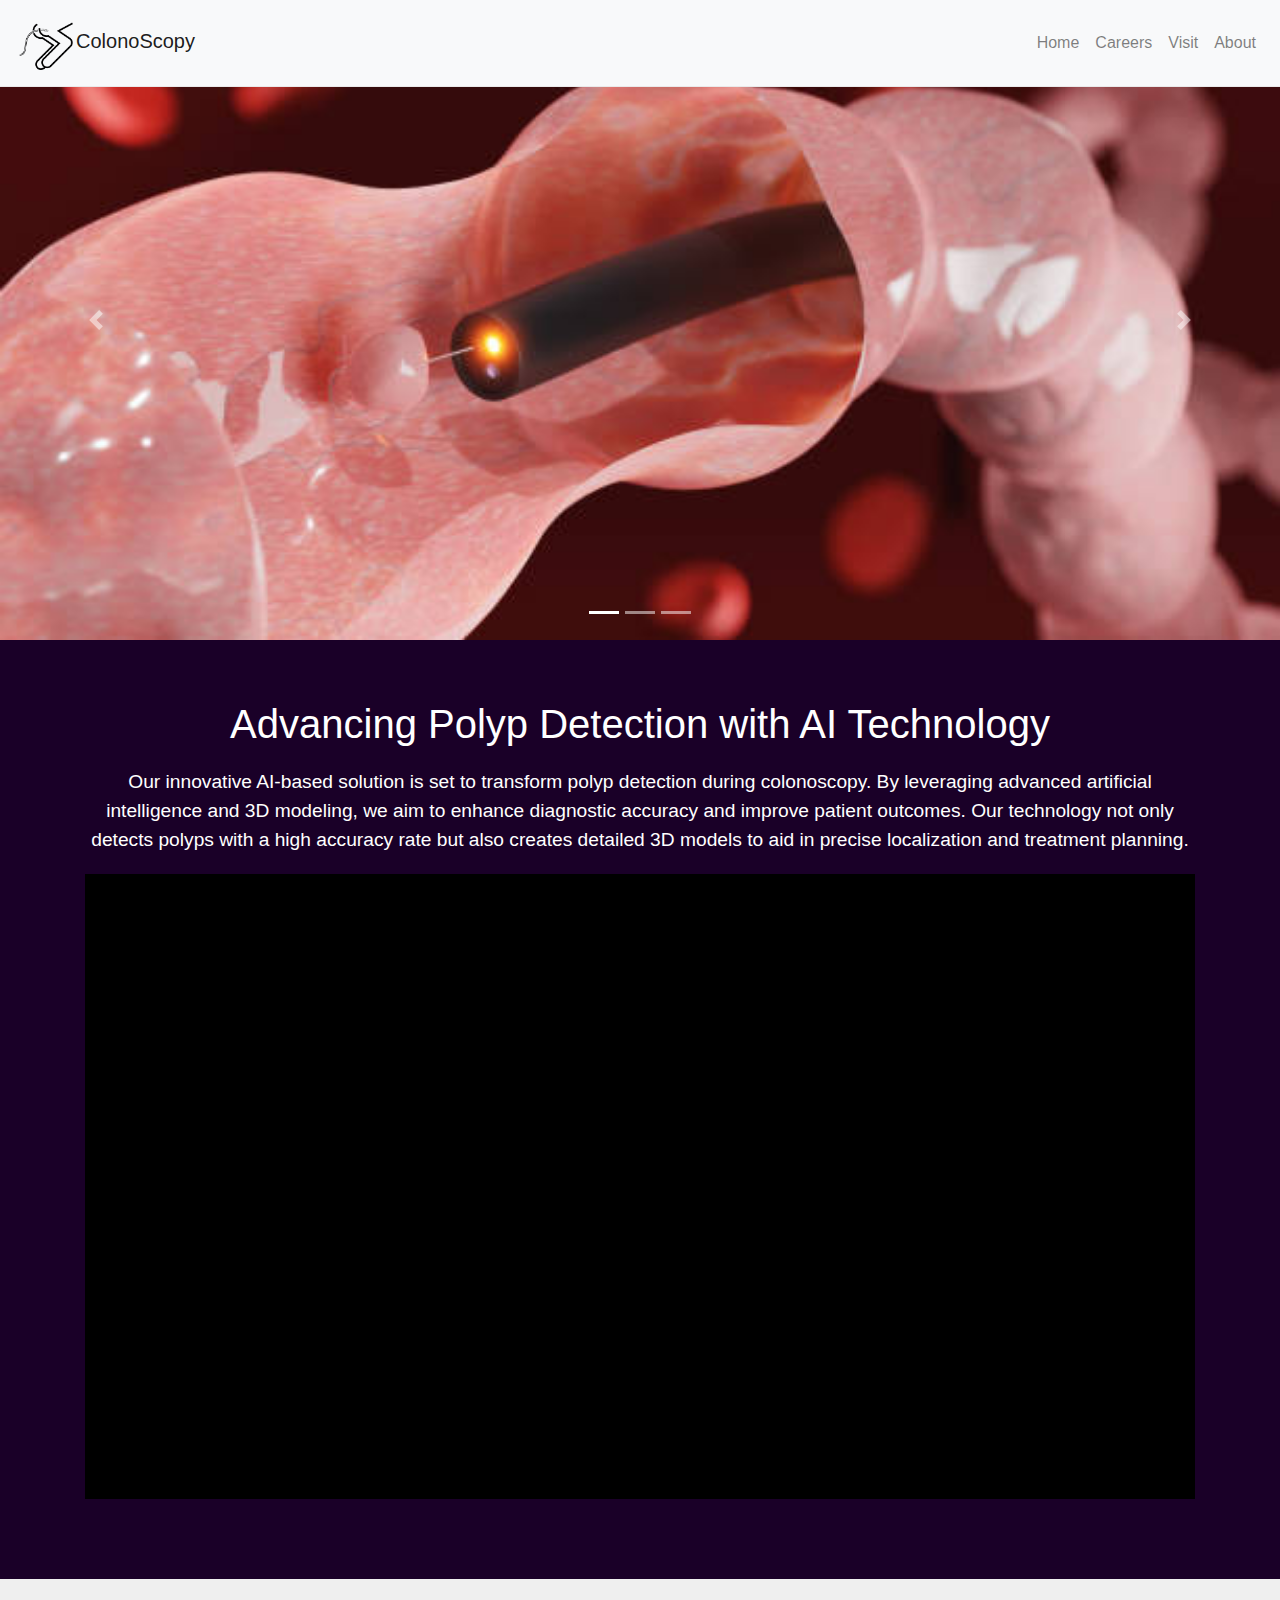
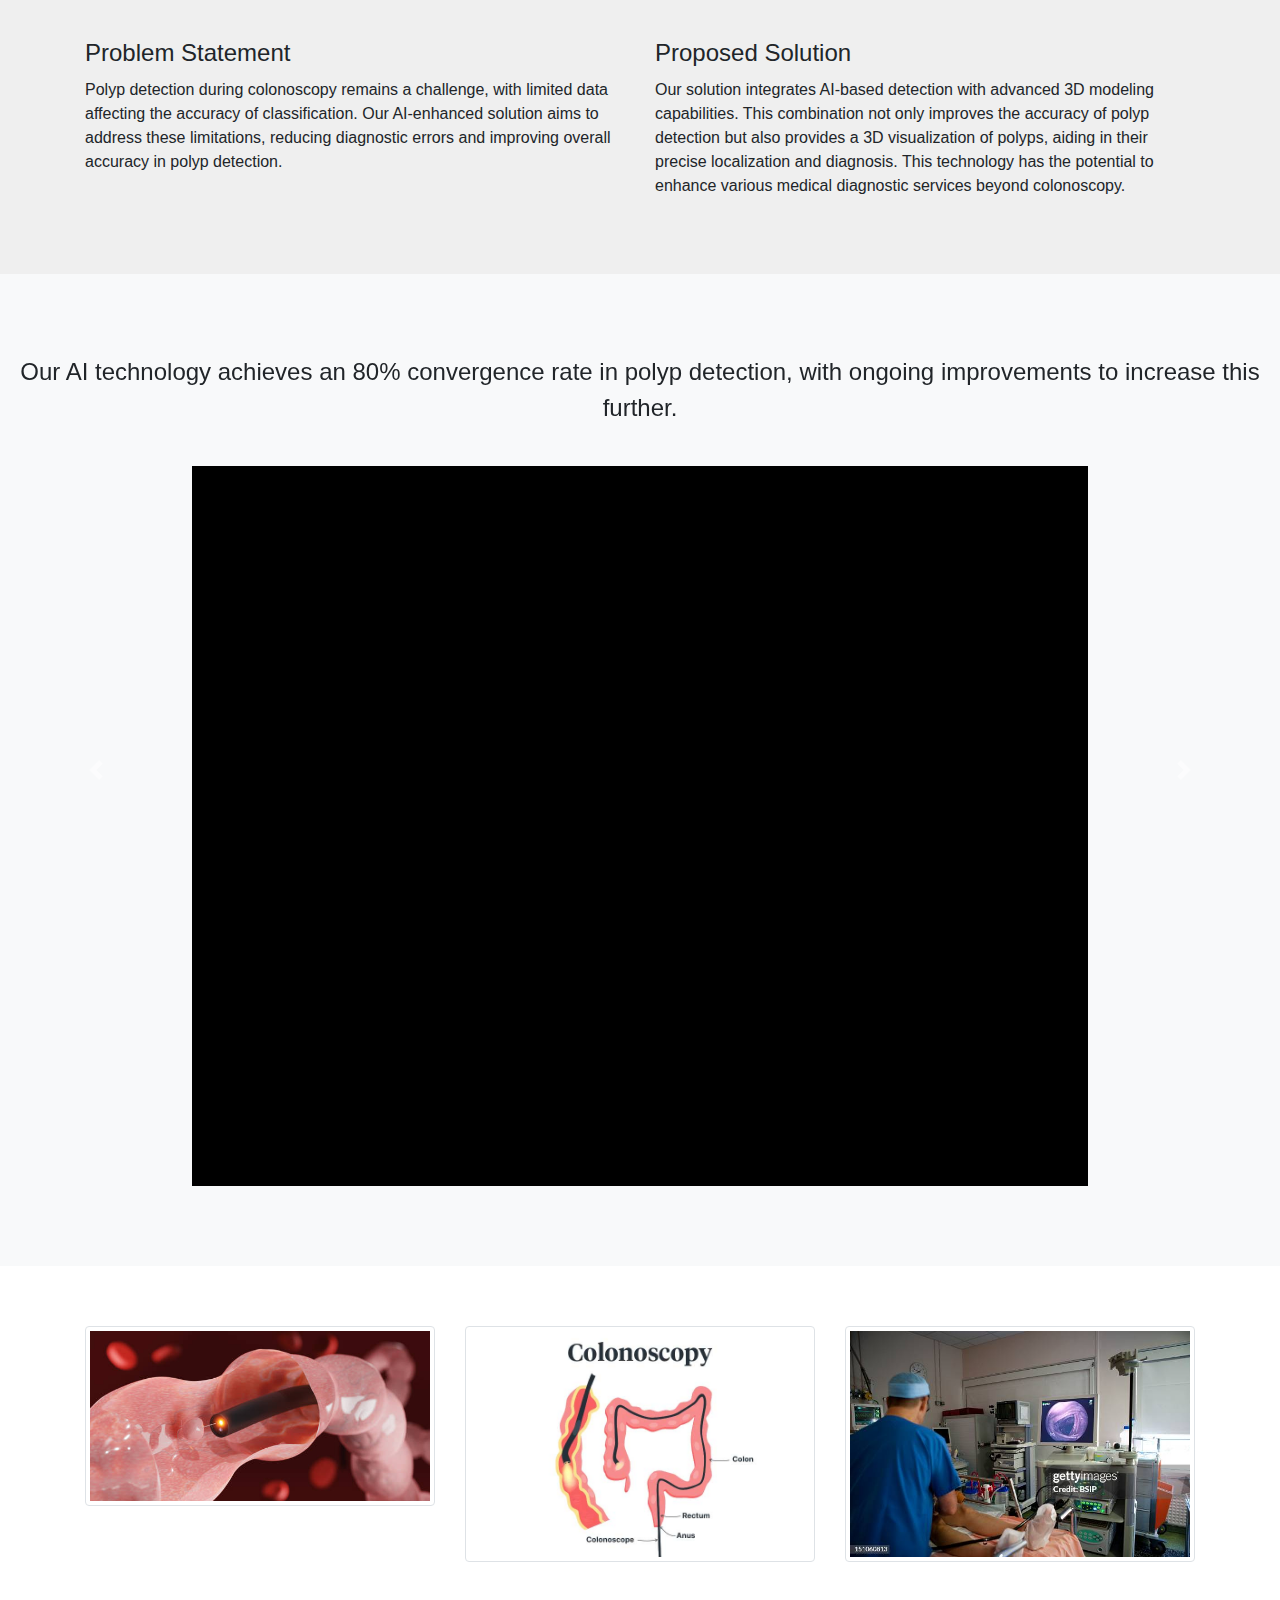
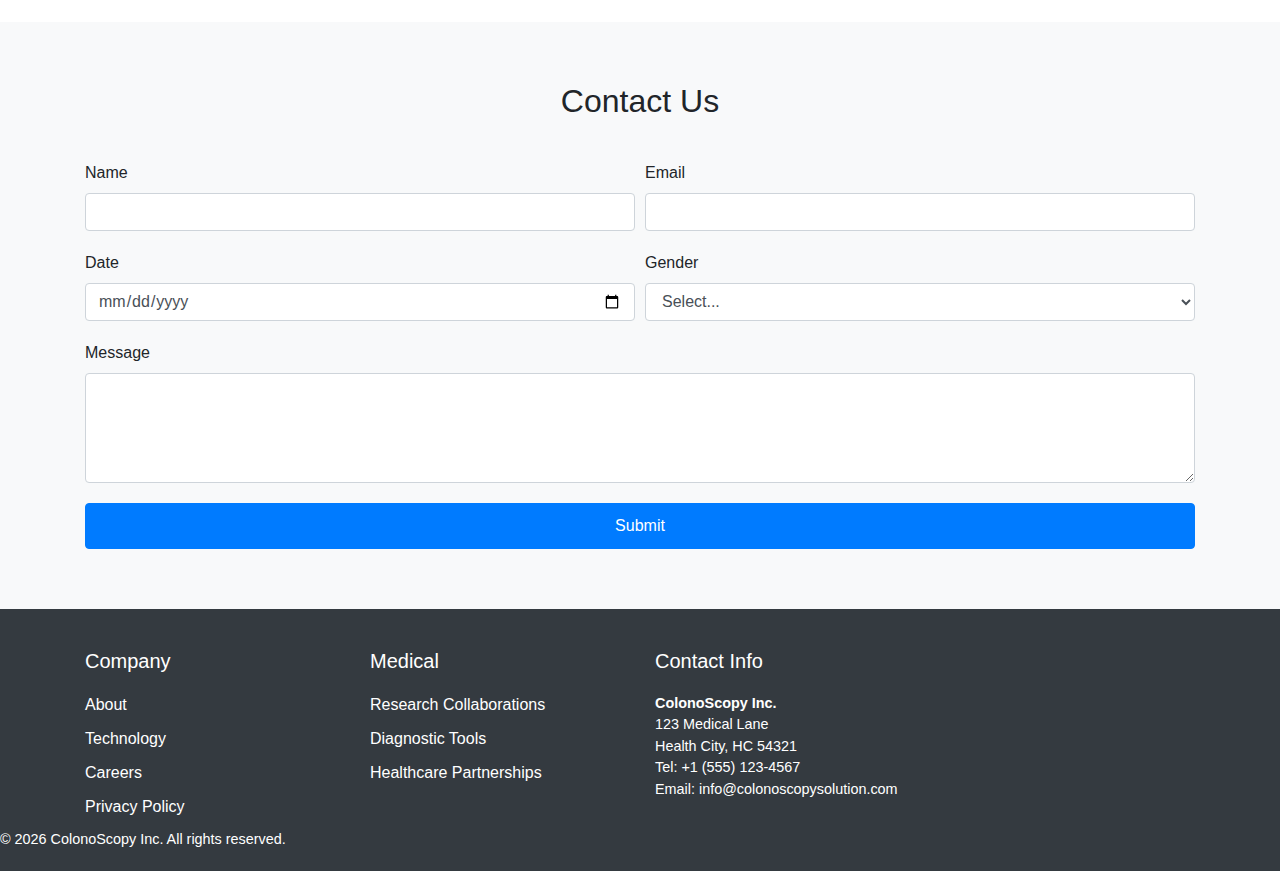
<file: index.html>
<!DOCTYPE html>
<html lang="en">
<head>
    <meta charset="UTF-8">
    <meta name="viewport" content="width=device-width, initial-scale=1.0">
    <title>ColonoScopy - Revolutionizing Polyp Detection</title>
    <link rel="stylesheet" href="styles.css">
    <link rel="stylesheet" href="https://stackpath.bootstrapcdn.com/bootstrap/4.5.2/css/bootstrap.min.css">
</head>
<body>
    <header>
      
        <nav class="navbar navbar-expand-lg navbar-light bg-light fixed-top">
            <a class="navbar-brand" href="#">
                <img src="./images/colonoLogo.png" alt="Logo" class="logo-img">ColonoScopy
            </a>
             <!-- Navbar toggle button -->
    <button class="navbar-toggler" type="button" data-toggle="collapse" data-target="#navbarNav" aria-controls="navbarNav" aria-expanded="false" aria-label="Toggle navigation">
        <span class="navbar-toggler-icon"></span>
    </button>
            <div class="collapse navbar-collapse justify-content-center" id="navbarNav">
                <ul class="navbar-nav">
                    <li class="nav-item"><a class="nav-link" href="#">Home</a></li>
                    <li class="nav-item"><a class="nav-link" href="#">Careers</a></li>
                    <li class="nav-item"><a class="nav-link" href="visit.html">Visit</a></li>
                    <li class="nav-item"><a class="nav-link" href="#">About</a></li>
                </ul>
            </div>
        </nav>
        

        <div id="carouselExampleIndicators" class="carousel slide" data-ride="carousel">
            <ol class="carousel-indicators">
                <li data-target="#carouselExampleIndicators" data-slide-to="0" class="active"></li>
                <li data-target="#carouselExampleIndicators" data-slide-to="1"></li>
                <li data-target="#carouselExampleIndicators" data-slide-to="2"></li>
            </ol>
            <div class="carousel-inner">
                <div class="carousel-item active">
                    <img src="./images/1.jpg" class="d-block w-100" alt="Slide 1">
                </div>
                <div class="carousel-item">
                    <img src="./images/3.jpg" class="d-block w-100" alt="Slide 2">
                </div>
                <div class="carousel-item">
                    <img src="./images/4.jpg" class="d-block w-100" alt="Slide 3">
                </div>
            </div>
            <a class="carousel-control-prev" href="#carouselExampleIndicators" role="button" data-slide="prev">
                <span class="carousel-control-prev-icon" aria-hidden="true"></span>
                <span class="sr-only">Previous</span>
            </a>
            <a class="carousel-control-next" href="#carouselExampleIndicators" role="button" data-slide="next">
                <span class="carousel-control-next-icon" aria-hidden="true"></span>
                <span class="sr-only">Next</span>
            </a>
        </div>
    </header>
    <main>
        <section class="text-content text-white" style="background-color: #1A0028;">
            <div class="container">
                <h1>Advancing Polyp Detection with AI Technology</h1>
                <p>Our innovative AI-based solution is set to transform polyp detection during colonoscopy. By leveraging advanced artificial intelligence and 3D modeling, we aim to enhance diagnostic accuracy and improve patient outcomes. Our technology not only detects polyps with a high accuracy rate but also creates detailed 3D models to aid in precise localization and treatment planning.</p>
                <div class="video-wrapper">
                    <iframe src="https://youtube.com/embed/euwgtCFuKgM" frameborder="0" allow="accelerometer; autoplay; clipboard-write; encrypted-media; gyroscope; picture-in-picture" allowfullscreen></iframe>
                </div>
            </div>
        </section>
        <section class="text-columns" style="background-color: #EFEFEF;">
            <div class="container">
                <div class="row">
                    <div class="col-md-6">
                        <h2>Problem Statement</h2>
                        <p>Polyp detection during colonoscopy remains a challenge, with limited data affecting the accuracy of classification. Our AI-enhanced solution aims to address these limitations, reducing diagnostic errors and improving overall accuracy in polyp detection.</p>
                    </div>
                    <div class="col-md-6">
                        <h2>Proposed Solution</h2>
                        <p>Our solution integrates AI-based detection with advanced 3D modeling capabilities. This combination not only improves the accuracy of polyp detection but also provides a 3D visualization of polyps, aiding in their precise localization and diagnosis. This technology has the potential to enhance various medical diagnostic services beyond colonoscopy.</p>
                    </div>
                </div>
            </div>
        </section>
       
        <section class="text-slider">
            <div id="textSlider" class="carousel slide" data-ride="carousel">
                <div class="carousel-inner">
                    <div class="carousel-item active">
                        <p>Our AI technology achieves an 80% convergence rate in polyp detection, with ongoing improvements to increase this further.</p>
                        <div class="video-container">
                            <iframe src="https://www.youtube.com/embed/6ZbD-igvas0" frameborder="0" allow="accelerometer; autoplay; clipboard-write; encrypted-media; gyroscope; picture-in-picture" allowfullscreen></iframe>
                        </div>
                    </div>
                    <div class="carousel-item">
                        <p>By creating a 3D structure from image inputs, our solution offers enhanced visualization for better diagnostic accuracy.</p>
                        <div class="video-container">
                            <iframe src="https://www.youtube.com/embed/8EVwyteZxfE" frameborder="0" allow="accelerometer; autoplay; clipboard-write; encrypted-media; gyroscope; picture-in-picture" allowfullscreen></iframe>
                        </div>
                    </div>
                    <div class="carousel-item">
                        <p>We aim to collaborate with medical institutions to bring our technology to the forefront of diagnostic practices, opening new avenues for healthcare innovation.</p>
                        <div class="video-container">
                            <iframe src="https://www.youtube.com/embed/+colonoscopy+ai" frameborder="0" allow="accelerometer; autoplay; clipboard-write; encrypted-media; gyroscope; picture-in-picture" allowfullscreen></iframe>
                        </div>
                    </div>
                    <div class="carousel-item">
                        <p>Our goal is to partner with leading medical institutions to advance our technology, positioning it at the cutting edge of diagnostic practices. By working together, we aim to drive innovation in healthcare, creating new opportunities for improved patient outcomes and more effective treatments.</p>
                        <div class="video-container">
                            <iframe src="https://www.youtube.com/embed/75-PIlTdqQw" frameborder="0" allow="accelerometer; autoplay; clipboard-write; encrypted-media; gyroscope; picture-in-picture" allowfullscreen></iframe>
                        </div>
                    </div>
                </div>
                <a class="carousel-control-prev" href="#textSlider" role="button" data-slide="prev">
                    <span class="carousel-control-prev-icon" aria-hidden="true"></span>
                    <span class="sr-only">Previous</span>
                </a>
                <a class="carousel-control-next" href="#textSlider" role="button" data-slide="next">
                    <span class="carousel-control-next-icon" aria-hidden="true"></span>
                    <span class="sr-only">Next</span>
                </a>
            </div>
        </section>
        
        <section class="image-gallery">
            <div class="container">
                <div class="row">
                    <div class="col-md-4">
                        <img src="images/1.jpg" class="img-thumbnail zoom" alt="Gallery Image 1">
                    </div>
                    <div class="col-md-4">
                        <img src="images/2.jpg" class="img-thumbnail zoom" alt="Gallery Image 2">
                    </div>
                    <div class="col-md-4">
                        <img src="images/3.jpg" class="img-thumbnail zoom" alt="Gallery Image 3">
                    </div>
                </div>
            </div>
        </section>
        <section class="contact-form">
            <div class="container">
                <h2>Contact Us</h2>
                <form id="contactForm" action="send-email.php" method="post">
                    <div class="form-row">
                        <div class="form-group col-md-6">
                            <label for="name">Name</label>
                            <input type="text" class="form-control" id="name" name="name" required>
                        </div>
                        <div class="form-group col-md-6">
                            <label for="email">Email</label>
                            <input type="email" class="form-control" id="email" name="email" required>
                        </div>
                    </div>
                    <div class="form-row">
                        <div class="form-group col-md-6">
                            <label for="date">Date</label>
                            <input type="date" class="form-control" id="date" name="date" required>
                        </div>
                        <div class="form-group col-md-6">
                            <label for="gender">Gender</label>
                            <select id="gender" name="gender" class="form-control" required>
                                <option value="" disabled selected>Select...</option>
                                <option value="male">Male</option>
                                <option value="female">Female</option>
                                <option value="other">Other</option>
                            </select>
                        </div>
                    </div>
                    <div class="form-group">
                        <label for="message">Message</label>
                        <textarea class="form-control" id="message" name="message" rows="4" required></textarea>
                    </div>
                    <button type="submit" class="btn btn-primary">Submit</button>
                </form>
            </div>
        </section>
    </main>

    <footer>
        <div class="container">
            <div class="row">
                <!-- Company Column -->
                <div class="col-md-3">
                    <h4>Company</h4>
                    <ul>
                        <li><a href="#">About</a></li>
                        <li><a href="#">Technology</a></li>
                        <li><a href="#">Careers</a></li>
                        <li><a href="#">Privacy Policy</a></li>
                    </ul>
                </div>
                <!-- Medical Column -->
                <div class="col-md-3">
                    <h4>Medical</h4>
                    <ul>
                        <li><a href="#">Research Collaborations</a></li>
                        <li><a href="#">Diagnostic Tools</a></li>
                        <li><a href="#">Healthcare Partnerships</a></li>
                    </ul>
                </div>
                <!-- Contact Info Column -->
                <div class="col-md-6">
                    <h4>Contact Info</h4>
                    <p><strong>ColonoScopy Inc.</strong><br>
                       123 Medical Lane<br>
                       Health City, HC 54321<br>
                       Tel: +1 (555) 123-4567<br>
                       Email: <a href="mailto:info@colonoscopysolution.com">info@colonoscopysolution.com</a>
                    </p>
                </div>
            </div>
        </div>
        <div class="footer-bottom">
            <p>&copy; <span id="year"></span> ColonoScopy Inc. All rights reserved.</p>
        </div>
    </footer>
  
    <script src="https://code.jquery.com/jquery-3.5.1.slim.min.js"></script>
    <script src="https://cdn.jsdelivr.net/npm/@popperjs/core@2.10.2/dist/umd/popper.min.js"></script>
    <script src="https://stackpath.bootstrapcdn.com/bootstrap/4.5.2/js/bootstrap.min.js"></script>
    <script src="index.js"></script>
    <script>
        document.getElementById('year').textContent = new Date().getFullYear();
    </script>
</body>
</html>
</file>
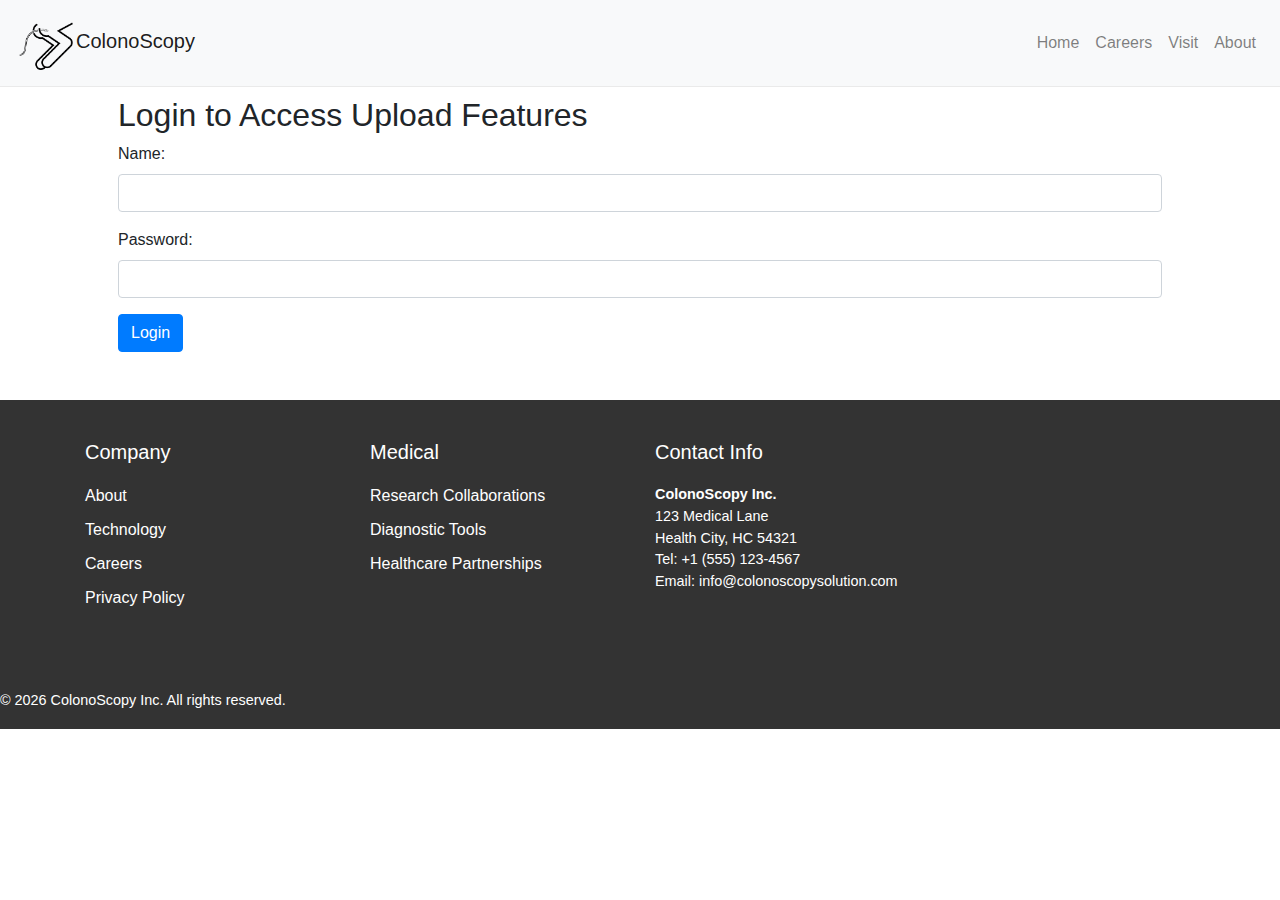
<file: visit.html>
<!DOCTYPE html>
<html lang="en">
<head>
    <meta charset="UTF-8">
    <meta name="viewport" content="width=device-width, initial-scale=1.0">
    <title>Visit Us - ColonoScopy</title>
    <link rel="stylesheet" href="styles.css">
    <link rel="stylesheet" href="https://stackpath.bootstrapcdn.com/bootstrap/4.5.2/css/bootstrap.min.css">
    <style>
        .upload-btn {
            margin-top: 20px;
        }
        .gallery, .v5ideo-gallery {
            margin-top: 30px;
        }
        .gallery img, .video-gallery video {
            width: 100%;
            height: auto;
            margin-bottom: 15px;
        }
        footer {
    background-color: #333; 
    color: #fff;

}

.footer-bottom {
    padding-top: 70px;
    height: 104px;

}
        

    </style>
</head>
<body>
    <header>
        <nav class="navbar navbar-expand-lg navbar-light bg-light fixed-top">
            <a class="navbar-brand" href="#">
                <img src="./images/colonoLogo.png" alt="Logo" class="logo-img">ColonoScopy
            </a>
             <!-- Navbar toggle button -->
    <button class="navbar-toggler" type="button" data-toggle="collapse" data-target="#navbarNav" aria-controls="navbarNav" aria-expanded="false" aria-label="Toggle navigation">
        <span class="navbar-toggler-icon"></span>
    </button>
            <div class="collapse navbar-collapse" id="navbarNav">
                <ul class="navbar-nav ml-auto">
                    <li class="nav-item"><a class="nav-link" href="index.html">Home</a></li>
                    <li class="nav-item"><a class="nav-link" href="careers.html">Careers</a></li>
                    <li class="nav-item"><a class="nav-link" href="visit.html">Visit</a></li>
                    <li class="nav-item"><a class="nav-link" href="about.html">About</a></li>
                </ul>
            </div>
        </nav>
    </header>
    
    <main class="container mt-5 p-5">
        <section id="login-section">
            <h2>Login to Access Upload Features</h2>
            <form id="login-form">
                <div class="form-group">
                    <label for="username">Name:</label>
                    <input type="text" class="form-control" id="username" required>
                </div>
                <div class="form-group">
                    <label for="password">Password:</label>
                    <input type="password" class="form-control" id="password" required>
                </div>
                <button type="submit" class="btn btn-primary">Login</button>
                <p id="login-error" class="text-danger mt-2" style="display: none;">Invalid credentials. Please try again.</p>
            </form>
        </section>
        
        <section id="content-section" style="display: none;">
            <div class="row">
                <div class="col-md-6">
                    <h2>Photos</h2>
                    <div class="gallery" id="photo-gallery">
                        <!-- Photos will be displayed here -->
                    </div>
                    <button class="btn btn-success upload-btn" id="upload-photo-btn">Upload Photo</button>
                    <input type="file" id="photo-input" style="display: none;" accept="image/*">
                </div>
                <div class="col-md-6">
                    <h2>Videos</h2>
                    <div class="video-gallery" id="video-gallery">
                        <!-- Videos will be displayed here -->
                    </div>
                    <button class="btn btn-success upload-btn" id="upload-video-btn">Upload Video</button>
                    <input type="file" id="video-input" style="display: none;" accept="video/*">
                </div>
            </div>
        </section>
    </main>

    <footer>
        <div class="container">
            <div class="row">
                <!-- Company Column -->
                <div class="col-md-3">
                    <h4>Company</h4>
                    <ul>
                        <li><a href="#">About</a></li>
                        <li><a href="#">Technology</a></li>
                        <li><a href="#">Careers</a></li>
                        <li><a href="#">Privacy Policy</a></li>
                    </ul>
                </div>
                <!-- Medical Column -->
                <div class="col-md-3">
                    <h4>Medical</h4>
                    <ul>
                        <li><a href="#">Research Collaborations</a></li>
                        <li><a href="#">Diagnostic Tools</a></li>
                        <li><a href="#">Healthcare Partnerships</a></li>
                    </ul>
                </div>
                <!-- Contact Info Column -->
                <div class="col-md-6">
                    <h4>Contact Info</h4>
                    <p><strong>ColonoScopy Inc.</strong><br>
                       123 Medical Lane<br>
                       Health City, HC 54321<br>
                       Tel: +1 (555) 123-4567<br>
                       Email: <a href="mailto:info@colonoscopysolution.com">info@colonoscopysolution.com</a>
                    </p>
                </div>
            </div>
        </div>
        <div class="footer-bottom">
            <p>&copy; <span id="year"></span> ColonoScopy Inc. All rights reserved.</p>
        </div>
    </footer>
  
    <script src="https://code.jquery.com/jquery-3.5.1.slim.min.js"></script>
    <script src="https://cdn.jsdelivr.net/npm/@popperjs/core@2.10.2/dist/umd/popper.min.js"></script>
    <script src="https://stackpath.bootstrapcdn.com/bootstrap/4.5.2/js/bootstrap.min.js"></script>
    <script>
        document.getElementById('year').textContent = new Date().getFullYear();

        document.getElementById('login-form').addEventListener('submit', function(event) {
            event.preventDefault();
            const username = document.getElementById('username').value;
            const password = document.getElementById('password').value;
            
            // Check credentials
            if (username === 'Saad' && password === 'Saad@ICCBS_321') {
                document.getElementById('content-section').style.display = 'block';
                document.getElementById('login-section').style.display = 'none';
                document.getElementById('login-error').style.display = 'none';
            } else {
                document.getElementById('login-error').style.display = 'block';
            }
        });

        document.getElementById('upload-photo-btn').addEventListener('click', function() {
            document.getElementById('photo-input').click();
        });

        document.getElementById('photo-input').addEventListener('change', function(event) {
            const files = event.target.files;
            const gallery = document.getElementById('photo-gallery');
            for (let i = 0; i < files.length; i++) {
                const img = document.createElement('img');
                img.src = URL.createObjectURL(files[i]);
                img.alt = 'Uploaded Photo';
                gallery.appendChild(img);
            }
        });

        document.getElementById('upload-video-btn').addEventListener('click', function() {
            document.getElementById('video-input').click();
        });

        document.getElementById('video-input').addEventListener('change', function(event) {
            const files = event.target.files;
            const videoGallery = document.getElementById('video-gallery');
            for (let i = 0; i < files.length; i++) {
                const video = document.createElement('video');
                video.src = URL.createObjectURL(files[i]);
                video.controls = true;
                video.alt = 'Uploaded Video';
                videoGallery.appendChild(video);
            }
        });
    </script>
</body>
</html>
</file>
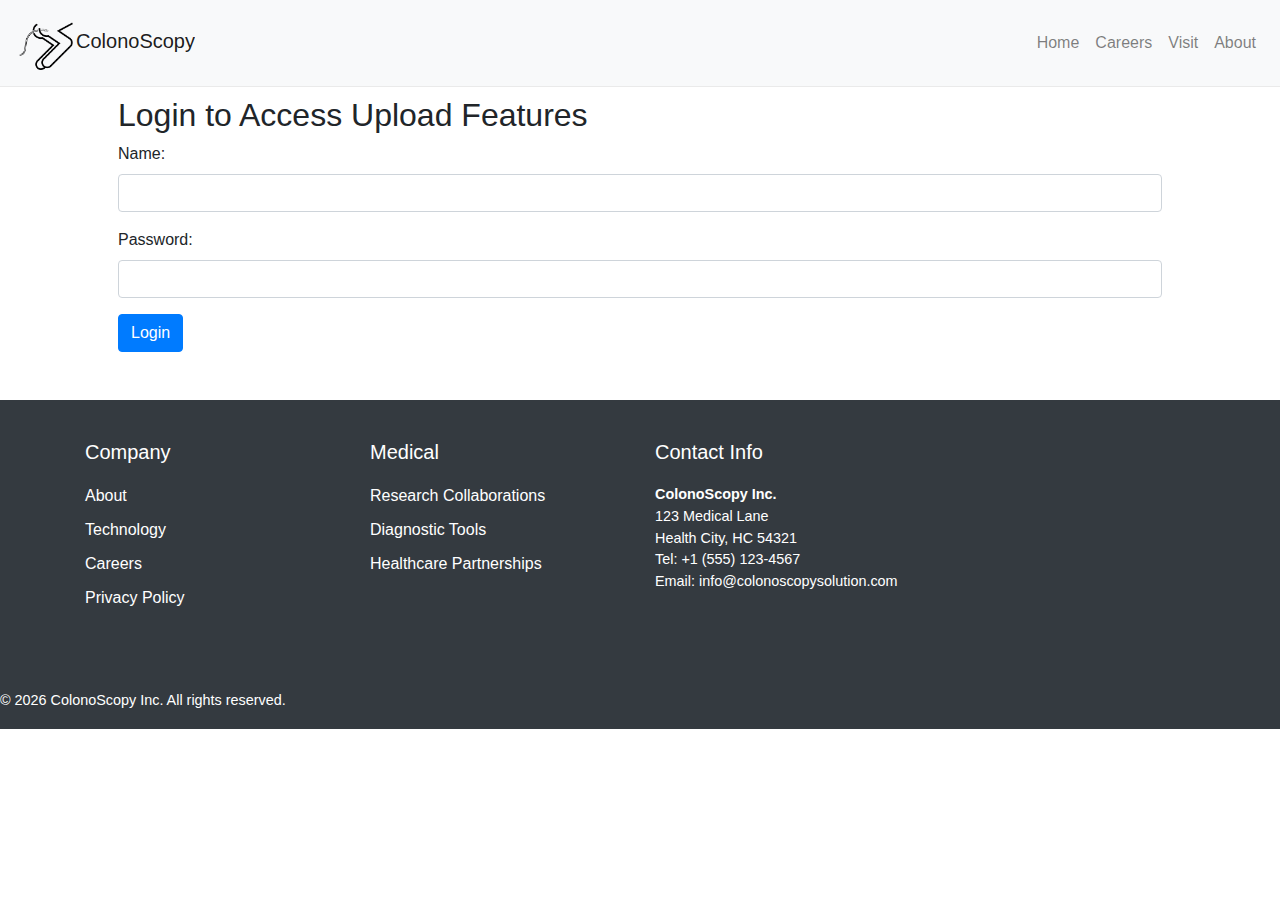
<file: colonoscopy website/visit.html>
<!DOCTYPE html>
<html lang="en">
<head>
    <meta charset="UTF-8">
    <meta name="viewport" content="width=device-width, initial-scale=1.0">
    <title>Visit Us - ColonoScopy</title>
    <link rel="stylesheet" href="styles.css">
    <link rel="stylesheet" href="https://stackpath.bootstrapcdn.com/bootstrap/4.5.2/css/bootstrap.min.css">
    <style>
/* *,*::before,
*::after {
    box-sizing: content-box !important; 
}     */
  .upload-btn {
            margin-top: 200px;
        }


.footer{
  background-color: blanchedalmond;
}
.footer-bottom {
    padding-top: 70px;
    height: 104px;

}
/* *, ::after, ::before {
    box-sizing: none;
} */

    </style>
</head>
<body>
    <header>
        <nav class="navbar navbar-expand-lg navbar-light bg-light fixed-top">
            <a class="navbar-brand" href="#">
                <img src="./images/colonoLogo.png" alt="Logo" class="logo-img">ColonoScopy
            </a>
             <!-- Navbar toggle button -->
    <button class="navbar-toggler" type="button" data-toggle="collapse" data-target="#navbarNav" aria-controls="navbarNav" aria-expanded="false" aria-label="Toggle navigation">
        <span class="navbar-toggler-icon"></span>
    </button>
            <div class="collapse navbar-collapse" id="navbarNav">
                <ul class="navbar-nav ml-auto">
                    <li class="nav-item"><a class="nav-link" href="index.html">Home</a></li>
                    <li class="nav-item"><a class="nav-link" href="careers.html">Careers</a></li>
                    <li class="nav-item"><a class="nav-link" href="visit.html">Visit</a></li>
                    <li class="nav-item"><a class="nav-link" href="about.html">About</a></li>
                </ul>
            </div>
        </nav>
    </header>
    
    <main class="container mt-5 p-5">
        <section id="login-section">
            <h2>Login to Access Upload Features</h2>
            <form id="login-form">
                <div class="form-group">
                    <label for="username">Name:</label>
                    <input type="text" class="form-control" id="username" required>
                </div>
                <div class="form-group">
                    <label for="password">Password:</label>
                    <input type="password" class="form-control" id="password" required>
                </div>
                <button type="submit" class="btn btn-primary">Login</button>
                <p id="login-error" class="text-danger mt-2" style="display: none;">Invalid credentials. Please try again.</p>
            </form>
        </section>
        
        <section id="content-section" style="display: none;">
            <div class="row">
                <div class="col-md-6">
                    <h2>Photos</h2>
                    <div class="gallery" id="photo-gallery">
                        <!-- Photos will be displayed here -->
                    </div>
                    <button class="btn btn-success upload-btn" id="upload-photo-btn">Upload Photo</button>
                    <input type="file" id="photo-input" style="display: none;" accept="image/*">
                </div>
                <div class="col-md-6">
                    <h2>Videos</h2>
                    <div class="video-gallery" id="video-gallery">
                        <!-- Videos will be displayed here -->
                    </div>
                    <button class="btn btn-success upload-btn" id="upload-video-btn">Upload Video</button>
                    <input type="file" id="video-input" style="display: none;" accept="video/*">
                </div>
            </div>
        </section>
    </main>

    <footer>
        <div class="container">
            <div class="row">
                <!-- Company Column -->
                <div class="col-md-3">
                    <h4>Company</h4>
                    <ul>
                        <li><a href="#">About</a></li>
                        <li><a href="#">Technology</a></li>
                        <li><a href="#">Careers</a></li>
                        <li><a href="#">Privacy Policy</a></li>
                    </ul>
                </div>
                <!-- Medical Column -->
                <div class="col-md-3">
                    <h4>Medical</h4>
                    <ul>
                        <li><a href="#">Research Collaborations</a></li>
                        <li><a href="#">Diagnostic Tools</a></li>
                        <li><a href="#">Healthcare Partnerships</a></li>
                    </ul>
                </div>
                <!-- Contact Info Column -->
                <div class="col-md-6">
                    <h4>Contact Info</h4>
                    <p><strong>ColonoScopy Inc.</strong><br>
                       123 Medical Lane<br>
                       Health City, HC 54321<br>
                       Tel: +1 (555) 123-4567<br>
                       Email: <a href="mailto:info@colonoscopysolution.com">info@colonoscopysolution.com</a>
                    </p>
                </div>
            </div>
        </div>
        <div class="footer-bottom">
            <p>&copy; <span id="year"></span> ColonoScopy Inc. All rights reserved.</p>
        </div>
    </footer>
  
    <script src="https://code.jquery.com/jquery-3.5.1.slim.min.js"></script>
    <script src="https://cdn.jsdelivr.net/npm/@popperjs/core@2.10.2/dist/umd/popper.min.js"></script>
    <script src="https://stackpath.bootstrapcdn.com/bootstrap/4.5.2/js/bootstrap.min.js"></script>
    <script>
        document.getElementById('year').textContent = new Date().getFullYear();

        document.getElementById('login-form').addEventListener('submit', function(event) {
            event.preventDefault();
            const username = document.getElementById('username').value;
            const password = document.getElementById('password').value;
            
            // Check credentials Saad@ICCBS_321
            if (username === 'Saad' && password === 'Saad@ICCBS_321') {
                document.getElementById('content-section').style.display = 'block';
                document.getElementById('login-section').style.display = 'none';
                document.getElementById('login-error').style.display = 'none';
            } else {
                document.getElementById('login-error').style.display = 'block';
            }
        });

        document.getElementById('upload-photo-btn').addEventListener('click', function() {
            document.getElementById('photo-input').click();
        });

        document.getElementById('photo-input').addEventListener('change', function(event) {
            const files = event.target.files;
            const gallery = document.getElementById('photo-gallery');
            for (let i = 0; i < files.length; i++) {
                const img = document.createElement('img');
                img.src = URL.createObjectURL(files[i]);
                img.alt = 'Uploaded Photo';
                gallery.appendChild(img);
            }
        });

        document.getElementById('upload-video-btn').addEventListener('click', function() {
            document.getElementById('video-input').click();
        });

        document.getElementById('video-input').addEventListener('change', function(event) {
            const files = event.target.files;
            const videoGallery = document.getElementById('video-gallery');
            for (let i = 0; i < files.length; i++) {
                const video = document.createElement('video');
                video.src = URL.createObjectURL(files[i]);
                video.controls = true;
                video.alt = 'Uploaded Video';
                videoGallery.appendChild(video);
            }
        });
    </script>
</body>
</html>
</file>
<file: styles.css>
.video-container {
  position: relative;
  padding-bottom: 56.25%; /* 16:9 aspect ratio */
  height: 0;
  overflow: hidden;
  max-width: 70%; /* Adjust as needed */
  margin: 20px auto; /* Center horizontally and add vertical spacing */
  background: #000;
}

.video-container iframe {
  position: absolute;
  top: 0;
  left: 0;
  width: 100%;
  height: 100%;
}

.text-slider {
  background-color: #f8f9fa; /* Optional: Add a background color */
  padding: 20px 0; /* Add padding to give space around the carousel */
}

.carousel-item {
  text-align: center; /* Center-aligns the text and video */
}

.carousel-caption {
  position: static; /* Optional: Adjust if needed */
  text-align: center; /* Center text below the video */
}

header {
  position: relative;
}

.navbar {
  padding: 1rem 2rem;
  background: #ea5e5e;
  border-bottom: 1px solid #eaeaea;
}

.navbar-brand {
  display: flex;
  align-items: center;
}

.logo-img {
  height: 60px; /* Adjust as needed */
  width: auto;
}

.nav-link {
  color: #333;
  font-size: 1rem;
  font-weight: 500;
  transition: color 0.3s ease;
}

.nav-link:hover {
  color: #007bff;
  text-decoration: none;
}

.navbar-nav {
  margin-left: auto;
}


/* Carousel Styles */
.carousel-item img {
  height: auto  ;
  object-fit: cover;
  width: 100%;
}

/* Text Content Section */
/* Ensure the video container is centered */
.video-wrapper {
  position: relative;
  padding-bottom: 56.25%; /* 16:9 aspect ratio */
  height: 0;
  overflow: hidden;
  max-width: 100%;
  margin: 20px auto; /* Add some margin to separate from text */
  background: #000;
}

.video-wrapper iframe {
  position: absolute;
  top: 0;
  left: 0;
  width: 100%;
  height: 100%;
}

.text-content {
  padding: 60px 0;
  background: #f8f9fa;
  text-align: center;
}

.text-content h1 {
  margin-bottom: 20px;
  font-size: 2.5rem;
}

.text-content p {
  font-size: 1.2rem;
}

/* Text Columns Section */
.text-columns {
  padding: 60px 0;
}

.text-columns .row {
  display: flex;
}

.text-columns .col-md-4 {
  margin-bottom: 20px;
}

.text-columns h2 {
  font-size: 1.5rem;
  margin-bottom: 10px;
}

.text-columns p {
  font-size: 1rem;
}

/* Image and Text Section */
.image-text {
  padding: 60px 0;
  /* background: #f1f1f1; */
}

.image-text img {
  width: 100%;
  height: auto;
}

/* Background Image Section */
.background-image {
  position: relative;
  height: 500px;
  background: url('./images/9.jpg') no-repeat center center;
  background-size: cover;
  color: #fff;
  display: flex;
  align-items: center;
  justify-content: center;
}

.background-image .overlay {
  position: absolute;
  top: 0;
  left: 0;
  right: 0;
  bottom: 0;
  background: rgba(0, 0, 0, 0.5);
  color: #fff;
  text-align: center;
  padding: 20px;
}

.background-image h2 {
  font-size: 2rem;
}

.background-image p {
  font-size: 1.2rem;
}

/* Image Gallery Section */
.image-gallery {
  padding: 60px 0;
}

.image-gallery .img-thumbnail {
  transition: transform 0.3s;
}

.image-gallery .img-thumbnail:hover {
  transform: scale(1.1);
}

/* Text Slider Section */
.text-slider {
  padding: 60px 0;
}

.text-slider .carousel-inner p {
  font-size: 1.5rem;
  text-align: center;
  padding: 20px;
}
/* Form section */

.contact-form {
  padding: 60px 0;
  background-color: #f8f9fa;
}

.contact-form h2 {
  text-align: center;
  margin-bottom: 40px;
  font-size: 2rem;
}

.contact-form .form-group {
  margin-bottom: 20px;
}

.contact-form .form-control {
  border-radius: 0.25rem;
  box-shadow: none;
}

.contact-form button {
  display: block;
  width: 100%;
  padding: 10px;
  font-size: 1rem;
  border-radius: 0.25rem;
}


/* Footer Styles */
footer {
  padding: 40px 0px 5px 0px;
  background: #343a40;
  color: #fff;
}


footer h4 {
  font-size: 1.25rem;
  margin-bottom: 20px;
}

footer ul {
  list-style-type: none;
  padding: 0;
  margin: 0;
}

footer ul li {
  margin-bottom: 10px;
}

footer ul li a {
  color: #fff;
  text-decoration: none;
}

footer ul li a:hover {
  text-decoration: underline;
}

footer p {
  font-size: 0.9rem;
}

footer p a {
  color: #fff;
  text-decoration: none;
}

footer p a:hover {
  text-decoration: underline;
}

@media (max-width: 768px) {
  footer {
      text-align: center;
  }

  footer .row {
      flex-direction: column;
  }

  footer .col-md-3 {
      margin-bottom: 20px;
  }
}

@media (max-width: 991px) {
  .navbar {
      padding: 1rem;
  }

  .logo-img {
      height: 50px; /* Adjust for smaller screens */
  }

  .nav-link {
      font-size: 0.9rem;
  }
}
</file>
<file: colonoscopy website/styles.css>
.video-container {
  position: relative;
  padding-bottom: 56.25%; /* 16:9 aspect ratio */
  height: 0;
  overflow: hidden;
  max-width: 70%; /* Adjust as needed */
  margin: 20px auto; /* Center horizontally and add vertical spacing */
  background: #000;
}

.video-container iframe {
  position: absolute;
  top: 0;
  left: 0;
  width: 100%;
  height: 100%;
}

.text-slider {
  background-color: #f8f9fa; /* Optional: Add a background color */
  padding: 20px 0; /* Add padding to give space around the carousel */
}

.carousel-item {
  text-align: center; /* Center-aligns the text and video */
}

.carousel-caption {
  position: static; /* Optional: Adjust if needed */
  text-align: center; /* Center text below the video */
}

header {
  position: relative;
}

.navbar {
  padding: 1rem 2rem;
  background: #ea5e5e;
  border-bottom: 1px solid #eaeaea;
}

.navbar-brand {
  display: flex;
  align-items: center;
}

.logo-img {
  height: 60px; /* Adjust as needed */
  width: auto;
}

.nav-link {
  color: #333;
  font-size: 1rem;
  font-weight: 500;
  transition: color 0.3s ease;
}

.nav-link:hover {
  color: #007bff;
  text-decoration: none;
}

.navbar-nav {
  margin-left: auto;
}


/* Carousel Styles */
.carousel-item img {
  height: auto  ;
  object-fit: cover;
  width: 100%;
}

/* Text Content Section */
/* Ensure the video container is centered */
.video-wrapper {
  position: relative;
  padding-bottom: 56.25%; /* 16:9 aspect ratio */
  height: 0;
  overflow: hidden;
  max-width: 100%;
  margin: 20px auto; /* Add some margin to separate from text */
  background: #000;
}

.video-wrapper iframe {
  position: absolute;
  top: 0;
  left: 0;
  width: 100%;
  height: 100%;
}

.text-content {
  padding: 60px 0;
  background: #f8f9fa;
  text-align: center;
}

.text-content h1 {
  margin-bottom: 20px;
  font-size: 2.5rem;
}

.text-content p {
  font-size: 1.2rem;
}

/* Text Columns Section */
.text-columns {
  padding: 60px 0;
}

.text-columns .row {
  display: flex;
}

.text-columns .col-md-4 {
  margin-bottom: 20px;
}

.text-columns h2 {
  font-size: 1.5rem;
  margin-bottom: 10px;
}

.text-columns p {
  font-size: 1rem;
}

/* Image and Text Section */
.image-text {
  padding: 60px 0;
  /* background: #f1f1f1; */
}

.image-text img {
  width: 100%;
  height: auto;
}

/* Background Image Section */
.background-image {
  position: relative;
  height: 500px;
  background: url('./images/9.jpg') no-repeat center center;
  background-size: cover;
  color: #fff;
  display: flex;
  align-items: center;
  justify-content: center;
}

.background-image .overlay {
  position: absolute;
  top: 0;
  left: 0;
  right: 0;
  bottom: 0;
  background: rgba(0, 0, 0, 0.5);
  color: #fff;
  text-align: center;
  padding: 20px;
}

.background-image h2 {
  font-size: 2rem;
}

.background-image p {
  font-size: 1.2rem;
}

/* Image Gallery Section */
.image-gallery {
  padding: 60px 0;
}

.image-gallery .img-thumbnail {
  transition: transform 0.3s;
}

.image-gallery .img-thumbnail:hover {
  transform: scale(1.1);
}

/* Text Slider Section */
.text-slider {
  padding: 60px 0;
}

.text-slider .carousel-inner p {
  font-size: 1.5rem;
  text-align: center;
  padding: 20px;
}
/* Form section */

.contact-form {
  padding: 60px 0;
  background-color: #f8f9fa;
}

.contact-form h2 {
  text-align: center;
  margin-bottom: 40px;
  font-size: 2rem;
}

.contact-form .form-group {
  margin-bottom: 20px;
}

.contact-form .form-control {
  border-radius: 0.25rem;
  box-shadow: none;
}

.contact-form button {
  display: block;
  width: 100%;
  padding: 10px;
  font-size: 1rem;
  border-radius: 0.25rem;
}


/* Footer Styles */
footer {
  padding: 40px 0px 5px 0px;
  background: #343a40;
  color: #fff;
}


footer h4 {
  font-size: 1.25rem;
  margin-bottom: 20px;
}

footer ul {
  list-style-type: none;
  padding: 0;
  margin: 0;
}

footer ul li {
  margin-bottom: 10px;
}

footer ul li a {
  color: #fff;
  text-decoration: none;
}

footer ul li a:hover {
  text-decoration: underline;
}

footer p {
  font-size: 0.9rem;
}

footer p a {
  color: #fff;
  text-decoration: none;
}

footer p a:hover {
  text-decoration: underline;
}

@media (max-width: 768px) {
  footer {
      text-align: center;
  }

  footer .row {
      flex-direction: column;
  }

  footer .col-md-3 {
      margin-bottom: 20px;
  }
}

@media (max-width: 991px) {
  .navbar {
      padding: 1rem;
  }

  .logo-img {
      height: 50px; /* Adjust for smaller screens */
  }

  .nav-link {
      font-size: 0.9rem;
  }
}
</file>
